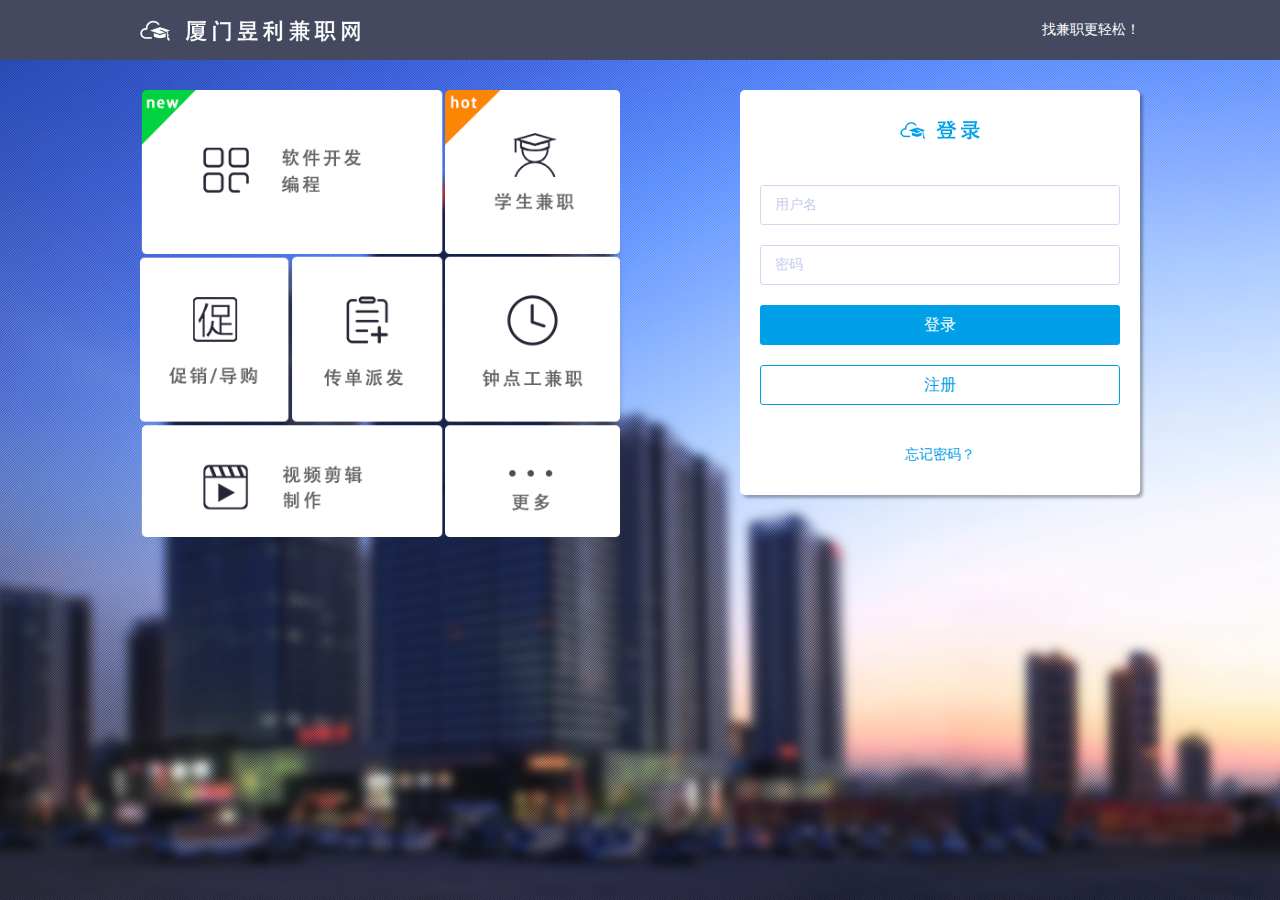
<file: index.html>
<!DOCTYPE html>
<html lang="en">
<head>
	<meta charset="UTF-8">
	<meta http-equiv="X-UA-Compatible" content="IE=edge,chrome=1"/>
	<title>厦门兼职网</title>
	<link rel="stylesheet" href="css/common.css">
	<link rel="stylesheet" href="css/login.css">
</head>
<body>
	<div class="header">
		<div class="header-box">
			<div class="logo"><img src="imgs/logo.png" alt=""></div>
			<p class="txt">找兼职更轻松！</p>
		</div>
	</div>

	<div class="content">
		<div class="left"><img src="imgs/sort.png" alt=""></div>
		<div class="login-box right">
			<h3 class="title"><img src="imgs/logo1.png" alt=""></h3>
			<ul class="login ">
				<li>
					<p>用户名</p>
					<input type="text">
				</li>
				<li>
					<p>密码</p>
					<input type="password">
				</li>
				<li>
					<input class="btn btn1" type="button" value="登录" onclick="login()">
				</li>
				<li>
					<input class="btn btn2" type="button" value="注册">
				</li>
				<li class="forget">
					<a href="">忘记密码？</a>
				</li>
			</ul>

			<ul class="regist hide">
				<li>
					<p>用户名</p>
					<input id="user" type="text">
				</li>
				<li>
					<p>密码</p>
					<input id="password1" type="password">
				</li>
				<li>
					<p>确认密码</p>
					<input id="password2" type="password">
				</li>
				<li>
					<p>邮箱</p>
					<input id="email" type="email">
				</li>
				<li>
					<input class="btn btn1" type="button" value="注册" onclick="regist()">
				</li>
				<li class="forget"><a href="">已有账号，立即登录</a></li>
			</ul>
			
		</div>
		<div class="clearfloat"></div>
	</div>
	<!-- <div class="footer">关于我们 &nbsp&nbsp|&nbsp&nbsp 联系我们&nbsp&nbsp |&nbsp&nbsp 合作伙伴 &nbsp&nbsp| &nbsp&nbsp帮助中心</div> -->
	<script src="js/jquery1.7.js"></script>
	<script src="js/login.js"></script>
</body>
</html>
</file>
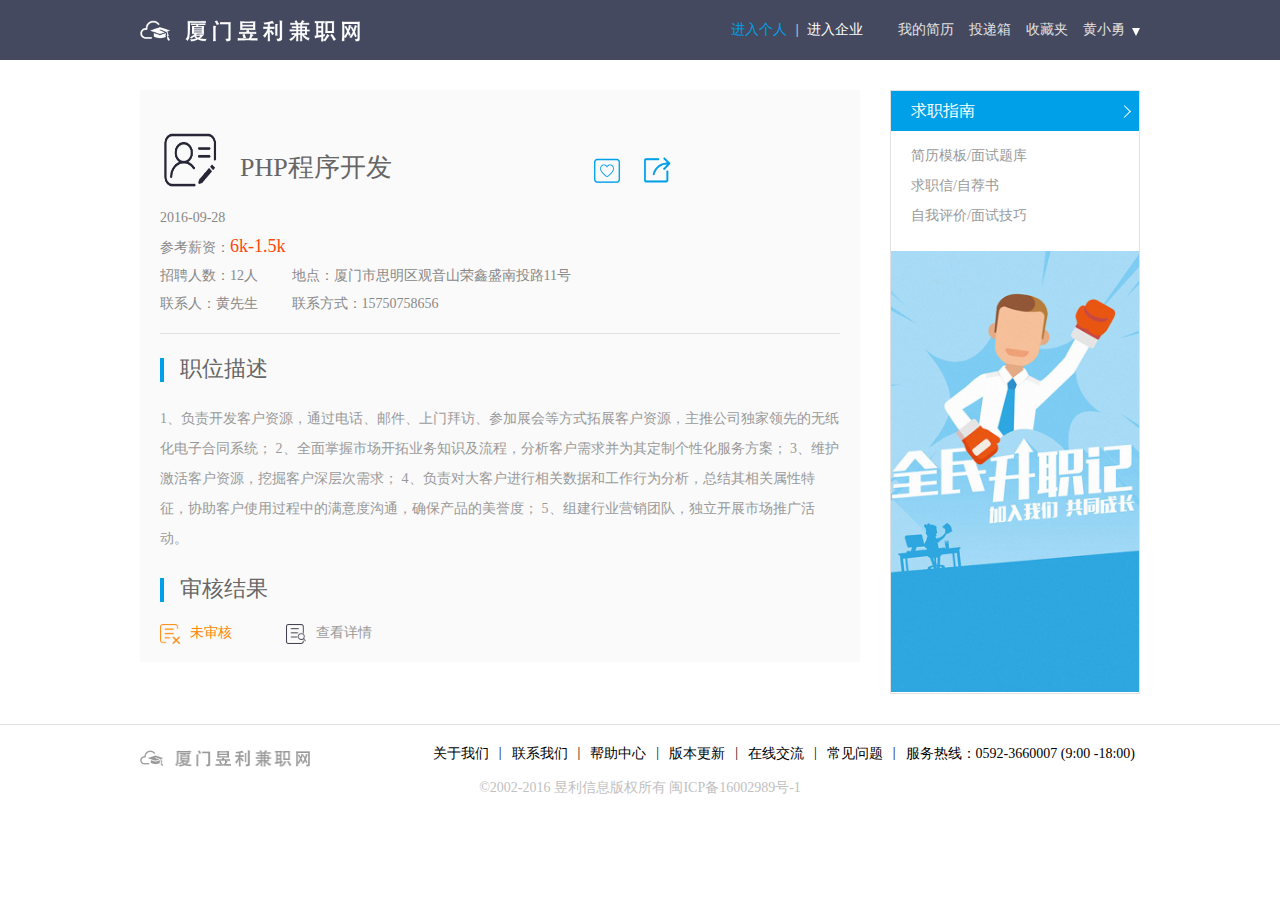
<file: company-detail.html>
<!DOCTYPE html>
<html lang="en">
<head>
	<meta charset="UTF-8">
	<meta http-equiv="X-UA-Compatible" content="IE=edge,chrome=1"/>
	<title>厦门兼职网</title>
	<link rel="stylesheet" href="css/common.css">
	<link rel="stylesheet" href="css/header.css">
	<link rel="stylesheet" href="css/company-detail.css">
	<link rel="stylesheet" href="css/footer.css">
</head>

<body>
	<div class="header">
		<div class="header-box">
			<div class="logo"><img src="imgs/logo.png" alt=""></div>
			<ul class="txt">
				<li class="select"><a class="active" href="">进入个人</a> | <a href="">进入企业</a></li>
				<li>我的简历</li>
				<li>投递箱</li>
				<li>收藏夹</li>
				<li class="last">
					黄小勇  
					<div class="list hide">
						<p>我的订阅</p>
						<p>我的收藏</p>
						<p>职位邀请</p>
						<p onclick="quit()">退出</p>
					</div>
				</li>
				<li class="clearfloat"></li>
				<div class="sanjiao"></div>
			</ul>
		</div>
	</div>

	<div class="content">
		<div class="detail-left left">
			<div class="con1">
				<h3>
					<img src="imgs/job.png" alt="" />
					<p>PHP程序开发</p>
					<img class="tu" src="imgs/sc.png" alt="" title="收藏" onclick="tips()">
					<img class="tu" src="imgs/share.png" alt="" title="分享" onclick="tips()">
					<div class="clearfloat"></div>
				</h3>
				<p class="time">2016-09-28</p>
				<p class="salary">参考薪资：<span>6k-1.5k</span></p>
				<div class="xinxi">
					<p>招聘人数：<span>12人</span></p>
					<p>地点：<span>厦门市思明区观音山荣鑫盛南投路11号</span></p>
				</div>
				<div class="xinxi">
					<p>联系人：<span>黄先生</span></p>
					<p>联系方式：<span>15750758656</span></p>
				</div>
			</div>

			<div class="con2">
				<h3>职位描述</h3>
				<div class="text">
					1、负责开发客户资源，通过电话、邮件、上门拜访、参加展会等方式拓展客户资源，主推公司独家领先的无纸化电子合同系统；
					2、全面掌握市场开拓业务知识及流程，分析客户需求并为其定制个性化服务方案；
					3、维护激活客户资源，挖掘客户深层次需求；
					4、负责对大客户进行相关数据和工作行为分析，总结其相关属性特征，协助客户使用过程中的满意度沟通，确保产品的美誉度；
					5、组建行业营销团队，独立开展市场推广活动。
				</div>
			</div>

			<div class="con2">
				<h3>审核结果</h3>
				<div class="ysh hide">
					<p><img src="imgs/ysh.png" alt=""><span>已审核</span></p>
				</div>
				<div class="wsh">
					<p><img src="imgs/wsh.png" alt=""><span>未审核</span></p>
					<p><img src="imgs/xq.png" alt=""><span>查看详情</span></p>
				</div>
			</div>
			
		</div>
		<div class="detail-right right">
			<div class="zhinan" onclick="tips()">
				<h3>求职指南</h3>
				<p>简历模板/面试题库</p>
				<p>求职信/自荐书</p>
				<p>自我评价/面试技巧</p>
			</div>
			<!-- <div class="sort">
				<img src="imgs/sort1.png" alt="">
			</div> -->
			<div class="tu1"></div>
		</div>
		<div class="clearfloat"></div>
	</div>
	
	<script src="js/jquery1.7.js"></script>
	<script src="js/company-detail.js"></script>
	<script src="js/footer.js"></script>
</body>
</html>
</file>
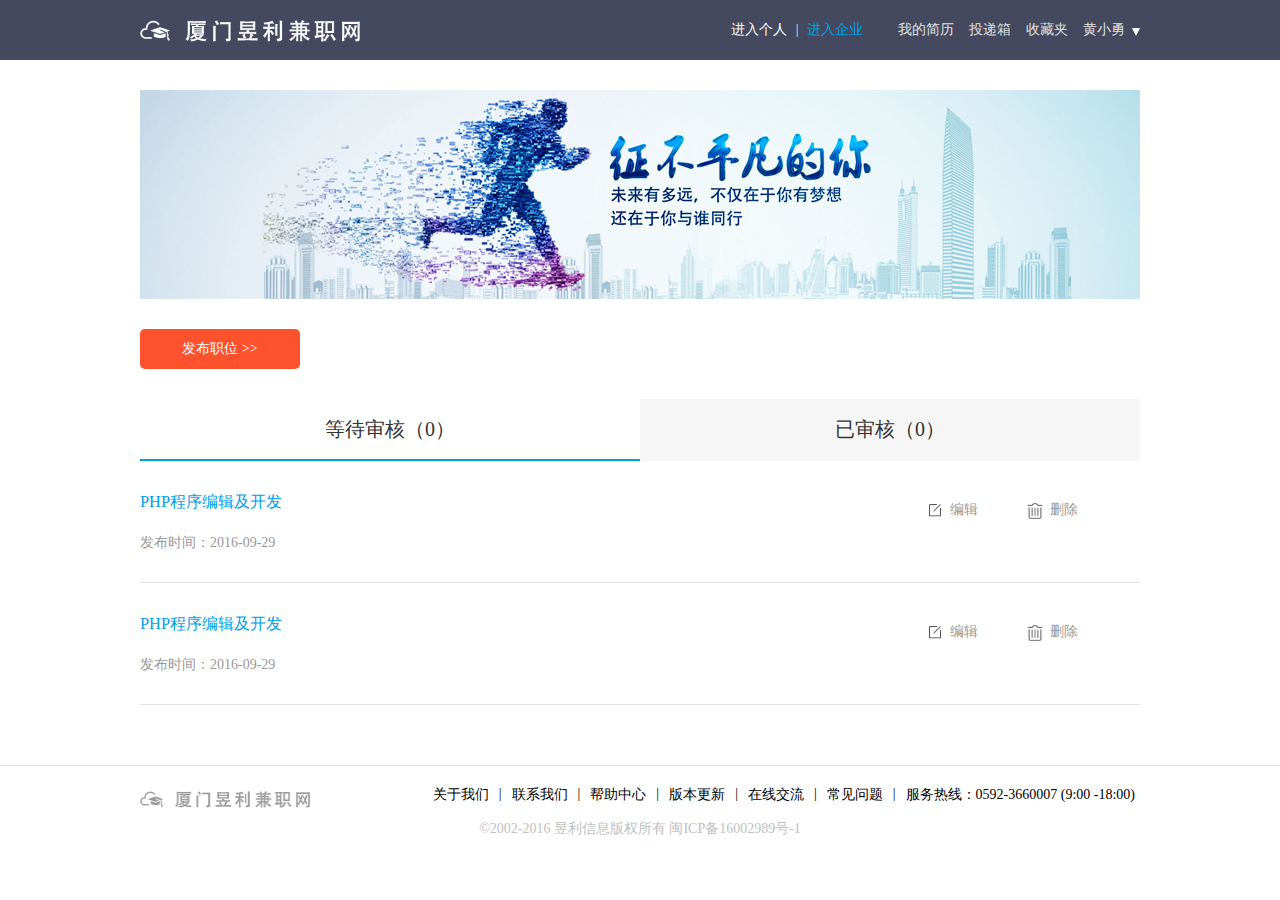
<file: company.html>
<!DOCTYPE html>
<html lang="en">
<head>
	<meta charset="UTF-8">
	<meta http-equiv="X-UA-Compatible" content="IE=edge,chrome=1"/>
	<title>厦门兼职网</title>
	<link rel="stylesheet" href="css/common.css">
	<link rel="stylesheet" href="css/header.css">
	<link rel="stylesheet" href="css/company.css">
	<link rel="stylesheet" href="css/footer.css">
</head>

<body>
	<div class="header">
		<div class="header-box">
			<div class="logo"><img src="imgs/logo.png" alt=""></div>
			<ul class="txt">
				<li class="select"><a href="">进入个人</a> | <a class="active" href="">进入企业</a></li>
				<li>我的简历</li>
				<li>投递箱</li>
				<li>收藏夹</li>
				<li class="last">
					黄小勇  
					<div class="list hide">
						<p>我的订阅</p>
						<p>我的收藏</p>
						<p>职位邀请</p>
						<p onclick="quit()">退出</p>
					</div>
				</li>
				<li class="clearfloat"></li>
				<div class="sanjiao"></div>
			</ul>
		</div>
	</div>
	<div class="banner"><img src="imgs/company.png" alt=""></div>
	<div class="content">
		<div class="publish-icon">发布职位 >></div>
		<div class="com-left">
			<ul class="shenhe">
				<li class="on">等待审核（<span>0</span>）</li>
				<li>已审核（<span>0</span>）</li>
			</ul>
			<ol class="xinxi">
				<li>
					<div class="con">
						<h3 class="title">PHP程序编辑及开发</h3>
						<p class="del"><img src="imgs/del.png" alt=""> 删除</p>
						<p class="bj"><img src="imgs/bj.png" alt=""> 编辑</p>
						<div class="clearfloat"></div>
					</div>
					<p class="time">发布时间：<span>2016-09-29</span></p>
				</li>
				<li>
					<div class="con">
						<h3 class="title">PHP程序编辑及开发</h3>
						<p class="del"><img src="imgs/del.png" alt=""> 删除</p>
						<p class="bj"><img src="imgs/bj.png" alt=""> 编辑</p>
						<div class="clearfloat"></div>
					</div>
					<p class="time">发布时间：<span>2016-09-29</span></p>
				</li>
			</ol>
			<ol class="xinxi hide">
				<li>
					<div class="con">
						<h3 class="title">PHP程序编辑及开发</h3>
						<p class="del"><img src="imgs/del.png" alt=""> 删除</p>
						<p class="bj"><img src="imgs/bj.png" alt=""> 编辑</p>
						<div class="clearfloat"></div>
					</div>
					<p class="time">发布时间：<span>2016-09-29</span></p>
				</li>
				<li>
					<div class="con">
						<h3 class="title">PHP程序编辑及开发</h3>
						<p class="del"><img src="imgs/del.png" alt=""> 删除</p>
						<p class="bj"><img src="imgs/bj.png" alt=""> 编辑</p>
						<div class="clearfloat"></div>
					</div>
					<p class="time">发布时间：<span>2016-09-29</span></p>
				</li>
			</ol>
			<ol class="nothing hide">
				<li>
					<img src="imgs/tu5.png" alt="">
				</li>
				<li class="text">不好意思，暂时没有数据...</li>
			</ol>
		</div>

		
	</div>
	</div>

	<script src="js/jquery1.7.js"></script>
	<script src="js/company.js"></script>
	<script src="js/footer.js"></script>
</body>
</html>
</file>
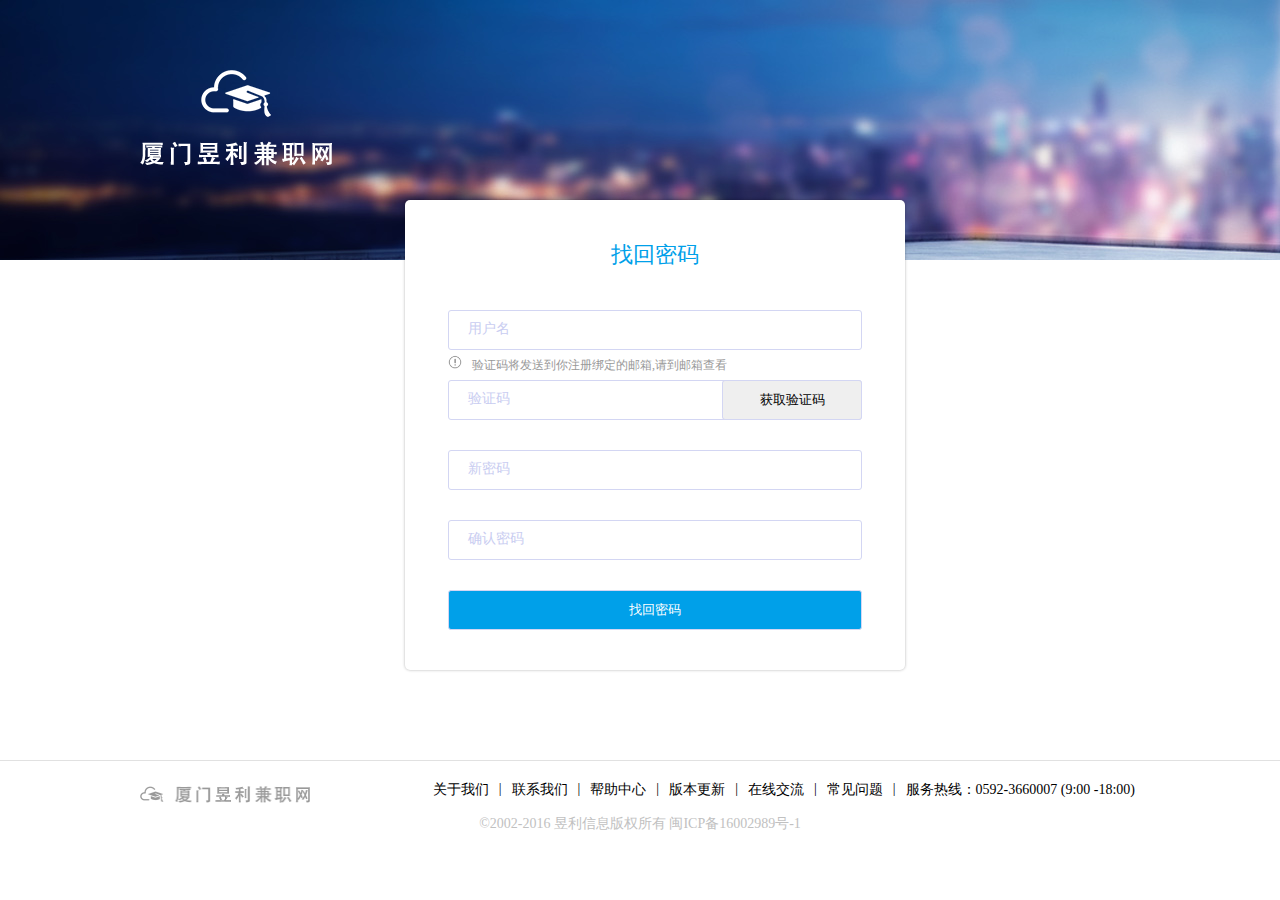
<file: forgetPassword.html>
<!DOCTYPE html>
<html lang="en">
<head>
	<meta charset="UTF-8">
	<meta http-equiv="X-UA-Compatible" content="IE=edge,chrome=1"/>
	<title>厦门兼职网——忘记密码</title>
	<link rel="stylesheet" href="css/common.css">
	<link rel="stylesheet" href="css/forgetPassword.css">
	<link rel="stylesheet" href="css/footer.css">
</head>

<body>
	<div class="header">
		<div class="logo"><img src="imgs/logo3.png" alt=""></div>
		<div class="email-box">
			<div class="bz">
				<div class="title">找回密码</div>
			</div>
			
			<div class="form">
				<ul>
					<li>
						<p>用户名</p>
						<input id="user" type="text">
					</li>
					<li>
						<div class="tips"><img src="imgs/tips.png" alt="">验证码将发送到你注册绑定的邮箱,请到邮箱查看</div>
						<p>验证码</p>
						<input id="yzm" type="text">
						<input id="code" value="获取验证码" type="button" onclick="time()">
					</li>
					<li>
						<p>新密码</p>
						<input id="password1" type="password">
					</li>
					<li>
						<p>确认密码</p>
						<input id="password2" type="password">
					</li>
					<li>
						<input class="btn" type="button" value="找回密码" onclick="confirm()">
					</li>
				</ul>
			</div>
			
		</div>
	</div>

	<div class="content">
		
	</div>
	
	<script src="js/jquery1.7.js"></script>
	<script src="js/forgetPassword.js"></script>
	<script src="js/footer.js"></script>
</body>
</html>
</file>
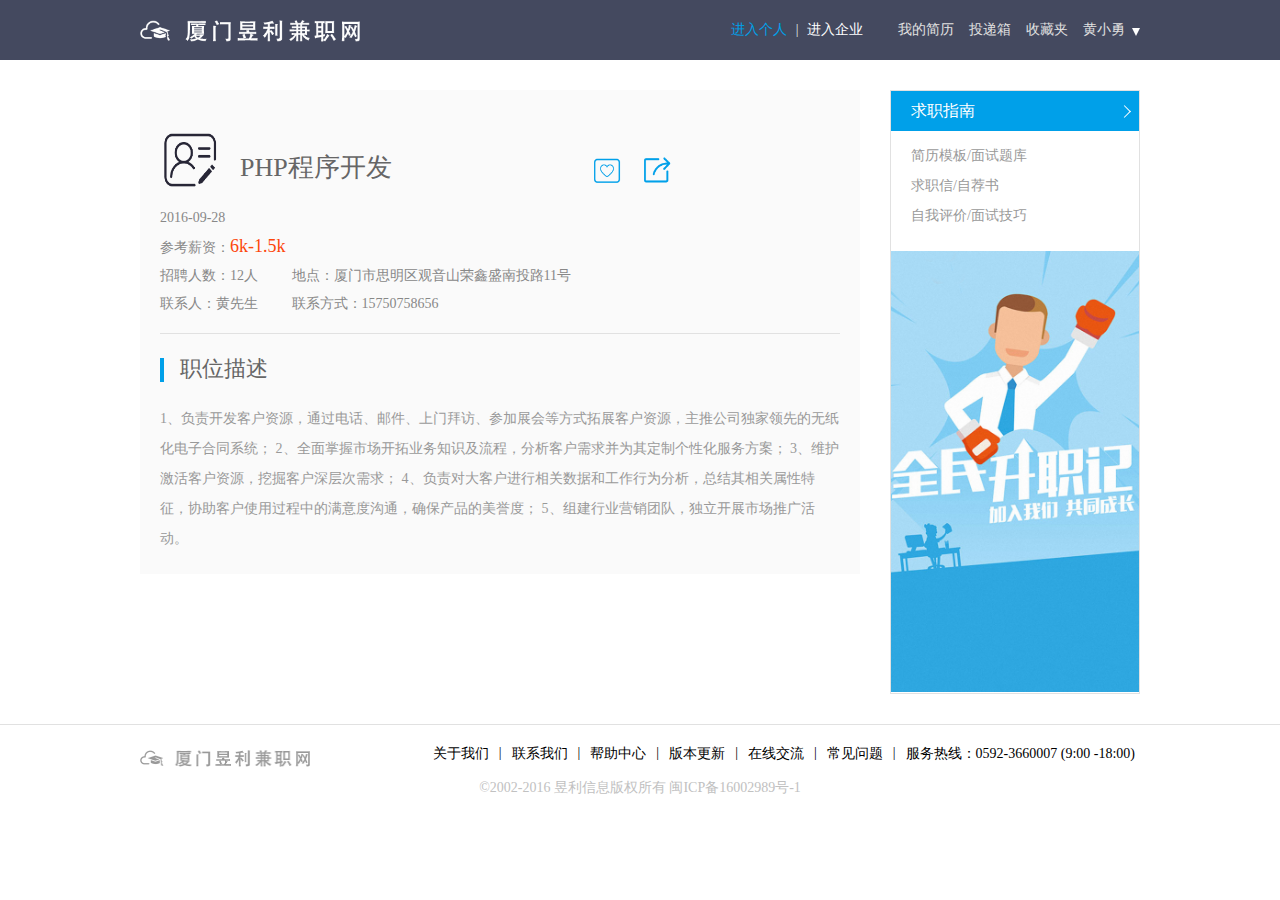
<file: person-detail.html>
<!DOCTYPE html>
<html lang="en">
<head>
	<meta charset="UTF-8">
	<meta http-equiv="X-UA-Compatible" content="IE=edge,chrome=1"/>
	<title>厦门兼职网</title>
	<link rel="stylesheet" href="css/common.css">
	<link rel="stylesheet" href="css/header.css">
	<link rel="stylesheet" href="css/person-detail.css">
	<link rel="stylesheet" href="css/footer.css">
</head>

<body>
	<div class="header">
		<div class="header-box">
			<div class="logo"><img src="imgs/logo.png" alt=""></div>
			<ul class="txt">
				<li class="select"><a class="active" href="">进入个人</a> | <a href="">进入企业</a></li>
				<li>我的简历</li>
				<li>投递箱</li>
				<li>收藏夹</li>
				<li class="last">
					黄小勇  
					<div class="list hide">
						<p>我的订阅</p>
						<p>我的收藏</p>
						<p>职位邀请</p>
						<p onclick="quit()">退出</p>
					</div>
				</li>
				<li class="clearfloat"></li>
				<div class="sanjiao"></div>
			</ul>
		</div>
	</div>

	<div class="content">
		<div class="detail-left left">
			<div class="con1">
				<h3>
					<img src="imgs/job.png" alt="" />
					<p>PHP程序开发</p>
					<img class="tu" src="imgs/sc.png" alt="" title="收藏" onclick="tips()">
					<img class="tu" src="imgs/share.png" alt="" title="分享" onclick="tips()">
					<div class="clearfloat"></div>
				</h3>
				<p class="time">2016-09-28</p>
				<p class="salary">参考薪资：<span>6k-1.5k</span></p>
				<div class="xinxi">
					<p>招聘人数：<span>12人</span></p>
					<p>地点：<span>厦门市思明区观音山荣鑫盛南投路11号</span></p>
				</div>
				<div class="xinxi">
					<p>联系人：<span>黄先生</span></p>
					<p>联系方式：<span>15750758656</span></p>
				</div>
			</div>

			<div class="con2">
				<h3>职位描述</h3>
				<div class="text">
					1、负责开发客户资源，通过电话、邮件、上门拜访、参加展会等方式拓展客户资源，主推公司独家领先的无纸化电子合同系统；
					2、全面掌握市场开拓业务知识及流程，分析客户需求并为其定制个性化服务方案；
					3、维护激活客户资源，挖掘客户深层次需求；
					4、负责对大客户进行相关数据和工作行为分析，总结其相关属性特征，协助客户使用过程中的满意度沟通，确保产品的美誉度；
					5、组建行业营销团队，独立开展市场推广活动。
				</div>
			</div>
			
		</div>
		<div class="detail-right right">
			<div class="zhinan" onclick="tips()">
				<h3>求职指南</h3>
				<p>简历模板/面试题库</p>
				<p>求职信/自荐书</p>
				<p>自我评价/面试技巧</p>
			</div>
			<!-- <div class="sort">
				<img src="imgs/sort1.png" alt="">
			</div> -->
			<div class="tu1"></div>
		</div>
		<div class="clearfloat"></div>
	</div>
	
	<script src="js/jquery1.7.js"></script>
	<script src="js/person-detail.js"></script>
	<script src="js/footer.js"></script>
</body>
</html>
</file>
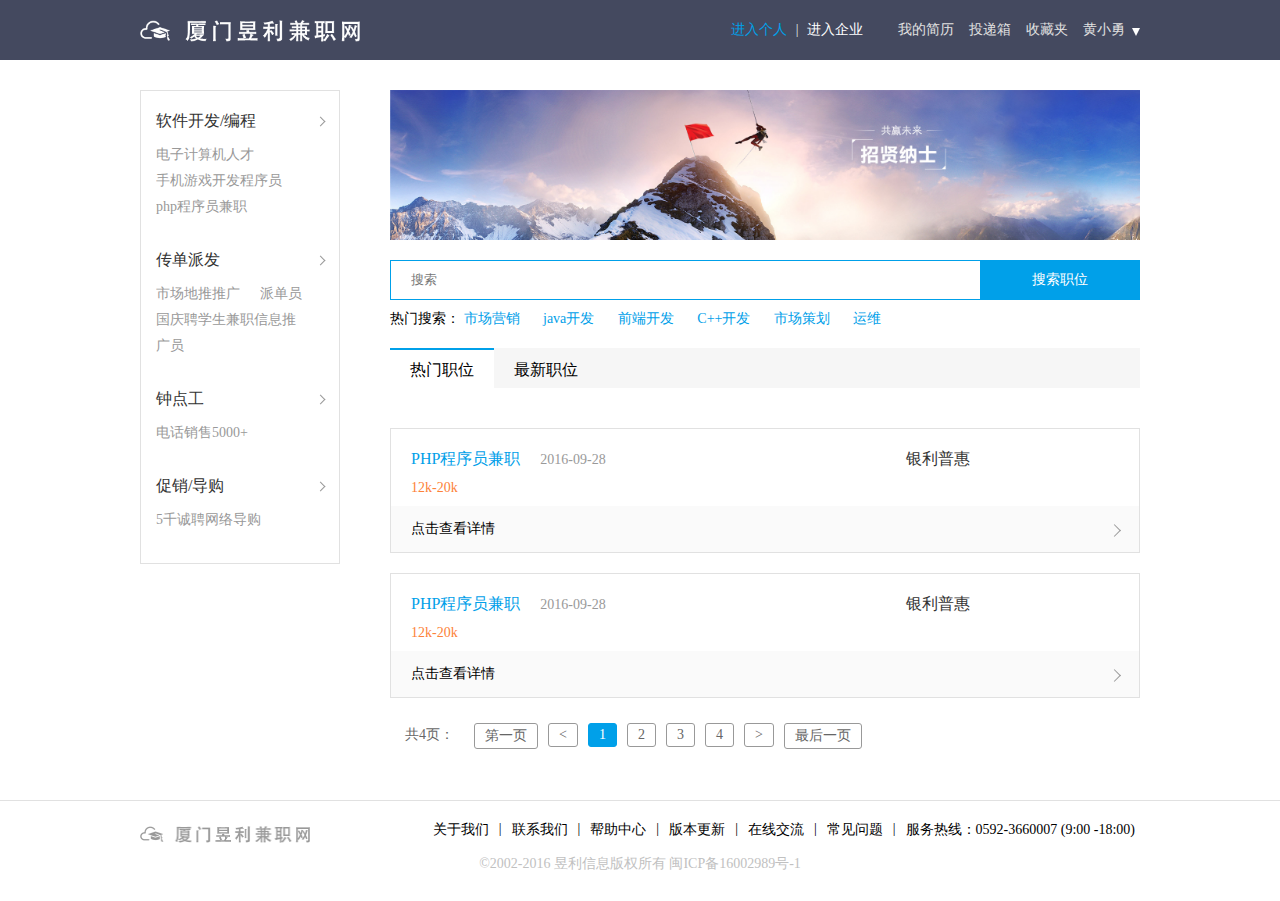
<file: person.html>
<!DOCTYPE html>
<html lang="en">
<head>
	<meta charset="UTF-8">
	<meta http-equiv="X-UA-Compatible" content="IE=edge,chrome=1"/>
	<title>厦门兼职网</title>
	<link rel="stylesheet" href="css/common.css">
	<link rel="stylesheet" href="css/header.css">
	<link rel="stylesheet" href="css/person.css">
	<link rel="stylesheet" href="css/footer.css">
</head>

<body>
	<div class="header">
		<div class="header-box">
			<div class="logo"><img src="imgs/logo.png" alt=""></div>
			<ul class="txt">
				<li class="select"><a class="active" href="">进入个人</a> | <a href="">进入企业</a></li>
				<li>我的简历</li>
				<li>投递箱</li>
				<li>收藏夹</li>
				<li class="last">
					黄小勇  
					<div class="list hide">
						<p>我的订阅</p>
						<p>我的收藏</p>
						<p>职位邀请</p>
						<p onclick="quit()">退出</p>
					</div>
				</li>
				<li class="clearfloat"></li>
				<div class="sanjiao"></div>
			</ul>
		</div>
	</div>

	<div class="content">
		<div class="list-left">
			<ul>
				<li>
					软件开发/编程
					<dl>
						<dt>电子计算机人才</dt>
						<dt>手机游戏开发程序员</dt>
						<dt>php程序员兼职</dt>
					</dl>
				</li>
				<li>
					传单派发
					<dl>
						<dt>市场地推推广</dt>
						<dt>派单员</dt>
						<dt>国庆聘学生兼职信息推广员</dt>
					</dl>
					
				</li>
				<li>
					钟点工
					<dl>
						<dt>电话销售5000+</dt>
					</dl>
				</li>
				<li>
					促销/导购
					<dl>
						<dt>5千诚聘网络导购</dt>
					</dl>
					
				</li>
			</ul>
		</div>
		<div class="list-right">
			<div class="adv"></div>
			<div class="search">
				<input type="text" placeholder="搜索">
				<div class="search-icon">搜索职位</div>
			</div>
			<div class="hot">
				<p>热门搜索：
					<a href="">市场营销</a>
					<a href="">java开发</a>
					<a href="">前端开发</a>
					<a href="">C++开发</a>
					<a href="">市场策划</a>
					<a href="">运维</a>
				</p>
			</div>
			<div class="job">
				<h3 class="title"><span class="on">热门职位</span><span>最新职位</span></h3>
				<div class="job-con">
					<ul>
						<li onclick="detail()">
							<div class="con1">
								<h3 class="biaoti">PHP程序员兼职<span class="time">2016-09-28</span></h3>
								<p class="company">银利普惠</p>
							</div>
							<div class="con2">
								<p class="salary">12k-20k</p>
							</div>
							<div class="btn">点击查看详情</div>
						</li>
						<li onclick="detail()">
							<div class="con1">
								<h3 class="biaoti">PHP程序员兼职<span class="time">2016-09-28</span></h3>
								<p class="company">银利普惠</p>
							</div>
							<div class="con2">
								<p class="salary">12k-20k</p>
							</div>
							<div class="btn">点击查看详情</div>
						</li>
						
					</ul>
				</div>
			</div>
			<div class="page">
				<ol>
					<li class="sum">共<span>4</span>页：</li>
					<li class="kuang first">第一页</li>
					<li class="kuang left"> < </li>
					<li class="kuang on num">1</li>
					<li class="kuang num">2</li>
					<li class="kuang num">3</li>
					<li class="kuang num">4</li>
					<li class="kuang right"> > </li>
					<li class="kuang last">最后一页</li>
					<li class="clearfloat"></li>
				</ol> 
			</div>
		</div>
		<div class="clearfloat"></div>
	</div>
	
	<script src="js/jquery1.7.js"></script>
	<script src="js/person.js"></script>
	<script src="js/footer.js"></script>
</body>
</html>
</file>
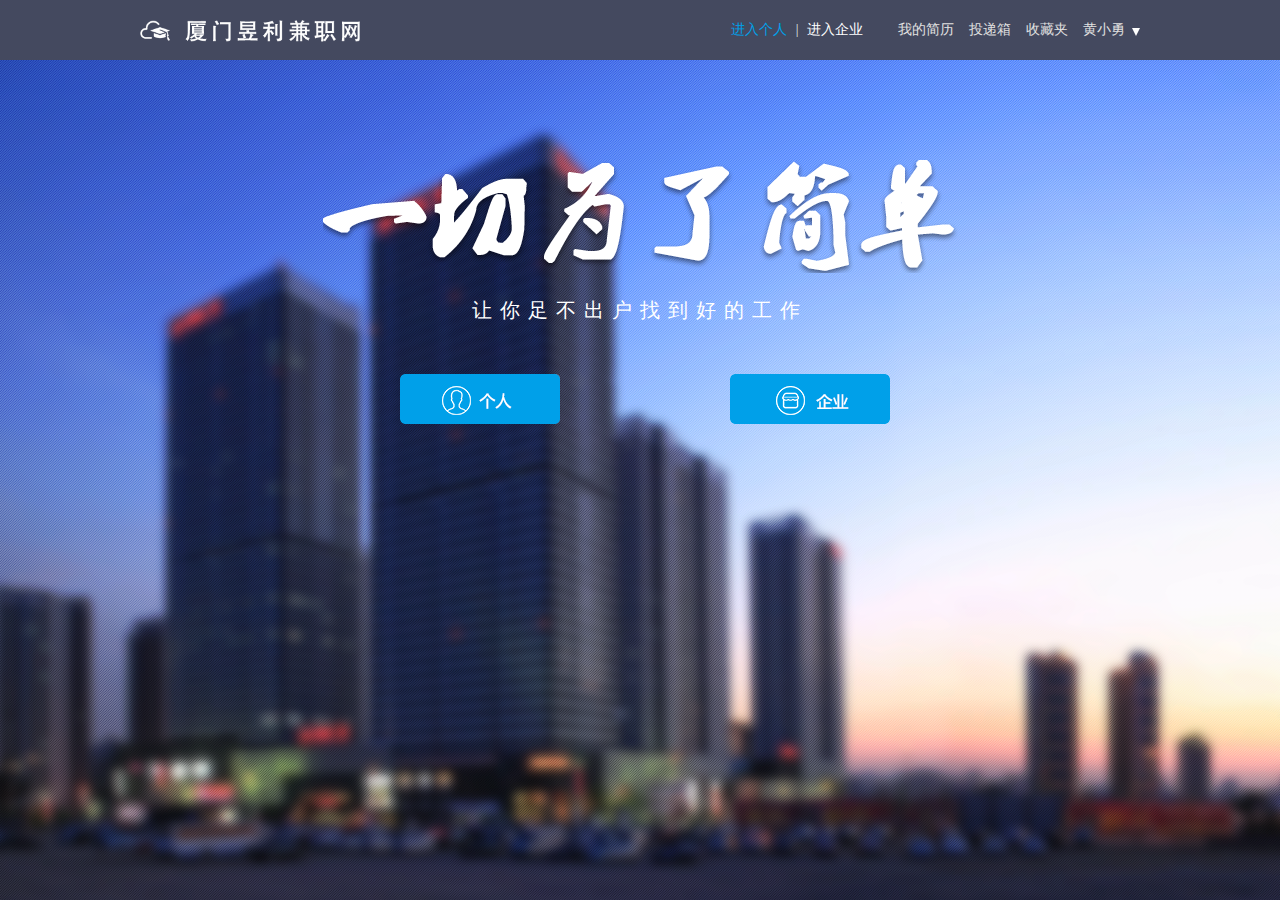
<file: sort.html>
<!DOCTYPE html>
<html lang="en">
<head>
	<meta charset="UTF-8">
	<meta http-equiv="X-UA-Compatible" content="IE=edge,chrome=1"/>
	<title>厦门兼职网</title>
	<link rel="stylesheet" href="css/common.css">
	<link rel="stylesheet" href="css/header.css">
	<link rel="stylesheet" href="css/sort.css">
</head>

<body>
	<div class="header">
		<div class="header-box">
			<div class="logo"><img src="imgs/logo.png" alt=""></div>
			<ul class="txt">
				<li class="select"><a class="active" href="">进入个人</a> | <a href="">进入企业</a></li>
				<li>我的简历</li>
				<li>投递箱</li>
				<li>收藏夹</li>
				<li class="last">
					黄小勇  
					<div class="list hide">
						<p>我的订阅</p>
						<p>我的收藏</p>
						<p>职位邀请</p>
						<p onclick="quit()">退出</p>
					</div>
				</li>
				<li class="clearfloat"></li>
				<div class="sanjiao"></div>
			</ul>
		</div>
	</div>

	<div class="content">
		<div><img src="imgs/txt.png" alt=""></div>
		<p class="tips">让你足不出户找到好的工作</p>
		<div class="btn">
			<div class="btn1" onclick="man()"><img src="imgs/man.png" alt=""></div>
			<div class="btn2" onclick="shop()"><img src="imgs/shop.png" alt=""></div>
		</div>
	</div>
	
	<script src="js/jquery1.7.js"></script>
	<script src="js/sort.js"></script>
</body>
</html>
</file>
<file: css/common.css>
*{
	padding:0;
	margin:0;
	box-sizing:border-box;
	font-family: "微软雅黑";
}
ul,ol {
	list-style: none;
}
a {
	text-decoration: none;
}
body{
	font-family:"微软雅黑";
	font-size:14px;	
}
h3 {
	font-weight: normal;
}
.hide {
	display: none;
}
.show {
	display: block;
}
.left {
	float: left;
}
.right{
	float: right;
}
.clearfloat {
	clear: both;
}
</file>
<file: css/login.css>
body{
	text-align:center;
	background-image:url(../imgs/bg.png);
	/* background-repeat: no-repeat; */
	background-size:cover;
	width:100%;
	height:100%;
	background-attachment:fixed;
	
}

.left img {
	width: 480px;
}

.header {
	width: 100%;
	height: 60px;
	background-color: #44495f; 
	color: #fff;
}
.header-box {
	width: 1000px;
	margin: 0 auto;
}
.logo {
	float: left;
	margin-top: 20px;
}
.logo img {
	width: 220px;
}
.txt {
	float: right;
	line-height:60px; 
}

.content {
	width: 1000px;
	margin: 0 auto;
	margin-top: 30px;
}
.login-box {
	width: 400px;
	padding:20px;
	background-color: #fff;
	border-radius: 5px;
	-webkit-box-shadow: 3px 3px 3px rgba(0,0,0,.3);  
  	   -moz-box-shadow: 3px 3px 3px rgba(0,0,0,.3);  
 	        box-shadow: 3px 3px 3px rgba(0,0,0,.3); 
}
.title {
	margin-top: 10px;
}
.title img {
	width: 80px;
}
.login-box ul {
	margin-top: 40px;
}
.login-box ul li {
	position: relative;
	width: 360px;
	height: 40px;
	margin: 0 auto;
	margin-top:20px;
	line-height: 40px;
}
.login-box .forget {
	margin-top: 30px;
}
.login-box .forget a{
	color: #00a0e9;
}
.login-box ul li input {
	display: block;
	width: 360px;
	height: 40px;
	margin: 0 auto;
	padding-left: 80px;
	border:1px solid #d3d6f3;
	border-radius: 3px;
	-webkit-tap-highlight-color:rgba(0,0,0,0);
	outline: none;
}
.login-box ul li p {
	position: absolute;
	left: 15px;
	color: #c9cdf1;
}
.login-box .btn {
	padding-left:0;
	cursor: pointer;
}
.login-box .btn.btn1 {
	text-align: center;
	background-color: #00a0e9;
	border:none;
	color: #fff;
	font-size: 16px;
}
.login-box .btn.btn2 {
	text-align: center;
	background-color:transparent;
	border:1px solid  #00a0e9;
	color: #00a0e9;
	font-size: 16px;
}
/* .login-box .btn{
	display: block;
	width: 450px;
	height: 40px;
	margin: 0 auto;
	margin-top:20px;
	line-height: 40px;
	outline: none;
	cursor: pointer;
} */
.footer {
	position: absolute;
	bottom: 0;
	width: 100%;
	height: 40px;
	line-height: 40px;
	color: #666;
	font-size: 14px;
	background-color: #fff;
}
</file>
<file: css/header.css>
.header {
	width: 100%;
	height: 60px;
	background-color: #44495f; 
	color: #fff;
}
.header-box {
	width: 1000px;
	margin: 0 auto;
}
.logo {
	float: left;
	margin-top: 20px;
}
.logo img {
	width: 220px;
}
.txt {
	position: relative;
	float: right;
	line-height:60px; 
}
.txt li{
	float: left;
	margin-right: 15px;
	color: #e1e1e1;
}
.txt li:first-child {
	margin-right: 30px;
}
.txt li:last-child {
	margin-right: 0;
}
.txt .sanjiao {
	position: absolute;
	top: 28px;
	right: 0;
	display:inline-block;
	content: "";
	width: 0;
    height: 0;
    border-left: 4px solid transparent;
    border-right: 4px solid transparent;
    border-top: 8px solid #fff;
}
.last {
	cursor: pointer;
}
.list {
	position: absolute;
	top: 50px;
	right: -5px;
	background-color: #44495f; 
	padding: 10px 10px;
	z-index: 10;
}
.list p {
	text-align: center;
	clear: both;
	line-height: 30px;
	margin-right: 0;
}
.list p {
	cursor: pointer;
}

.select a{
	color: #fff;
	margin: 0 5px;
}
.select a.active{
	color: #00a0e9;
}
</file>
<file: css/company-detail.css>
.active {
	color: #FD831B;
}

.content {
	width: 1000px;
	margin: 30px auto;
}

.detail-left {
	width: 720px;
	background-color: #FAFAFA;
	padding:20px;
}
.detail-right {
	width: 250px;
	border: 1px solid #e1e1e1;
}
.detail-left .con1 {
	border-bottom: 1px solid #e1e1e1;
	padding:10px 0 20px 0;
}
.detail-left h3{
	height: 80px;
	padding: 10px 0;
}
.detail-left h3 img {
	float: left;
	display: inline-block;
	width: 60px;
	height: 60px;
}
.detail-left h3 img.tu {
	width: 30px;
	height: 30px;
	margin-right: 20px;
	margin-top: 25px;
	cursor: pointer;
}
.detail-left h3 p {
	float: left;
	margin: 20px 200px 0 20px;
	font-size: 26px;
	color: #666;
}
.con1 p {
	font-size: 14px;
	margin-top: 10px;	
	color: #888;
}
.xinxi p {
	margin-right: 30px;
}
.time {
	font-size: 14px;
	color: #d6d6d6;
}
.salary {
	color: #999;
}
.salary span {
	font-size: 18px;
	color: #FD470C;
}
.xinxi p {
	display: inline-block;
}
.con2 h3 {
	position: relative;
	height: 60px;
	font-size: 22px;
	color: #666;
	margin-top: 10px;
	padding-left: 20px;
}
.con2 h3:before {
	position: absolute;
	left: 0;
	top: 14px;
	content: "";
	display: block;
	width: 4px;
	height: 24px;
	background-color: #00a0e9;
}
.con2 .text {
	line-height: 30px;
	color: #999;
}

.zhinan {
	padding-bottom: 20px;
}
.zhinan h3 {
	position: relative;
	margin-bottom: 10px;
	height: 40px;
	color: #fff;
	line-height: 40px;
	background-color: #00a0e9;
	padding-left: 20px;
}
.zhinan h3:after {
	position: absolute;
	top: 16px;
	right: 10px;
	display:inline-block;
	content: "";
	width: 8px;
    height: 8px;
    border-right: 1px solid #fff;
    border-top: 1px solid #fff;	
    transform: rotate(45deg);
}
.zhinan p{
	line-height: 30px;
	color: #999;
	padding-left: 20px;
}
.detail-right .tu1 {
	width: 100%;
	height: 442px;
	background-image: url(../imgs/tu1.jpg);
	background-size: contain;
	background-repeat: no-repeat;
}
.detail-right .sort {
	border-top: 1px solid #e1e1e1;
	border-bottom: 1px solid #e1e1e1;
}
.detail-right .sort img {
	margin: 20px 0 20px 10px;
}

.con2 .ysh img{
	position: absolute;
	left:-20px;
	display:block;
	width: 20px;
	height: 20px;
}
.con2 .ysh {
	position: relative;
	color: #00B38A;
	padding-left: 10px;
	margin-left: 20px;
}

.wsh p{
	position: relative;
	display: inline-block;
	padding-left: 10px;
	margin-left: 20px;
	margin-right: 50px;
	color: #999;
}
.wsh p:first-child {
	color:#fd8504;
}
.wsh img{
	position: absolute;
	left:-20px;
	display:block;
	width: 20px;
	height: 20px;
}
</file>
<file: css/footer.css>
.footer {
	width: 100%;
	padding: 20px 0;
	border-top: 1px solid #e1e1e1;
}
.footer-box {
	width: 1000px;
	margin:0 auto;
	overflow: hidden;
}
.footer-logo {
	float: left;
} 
.footer-logo img {
	width: 170px;
	margin-top: 5px;
}
.footer-box ul {
	float: right;
}
.footer-box ul li {
	float: left;
	margin: 0 5px;
}
.bq {
	text-align: center;
	line-height: 34px;
	color: #c1c1c1;
}
</file>
<file: css/company.css>
body {
	position: relative;
}
.content {
	position: relative;
	width: 1000px;
	margin: 0 auto;
}
.tips {
	margin-top: 20px;
	font-size: 20px;
	color: #fff;
	word-spacing:8px; 
	letter-spacing: 8px;
}
.btn {
	width: 50%;
	margin: 50px auto 0 auto;
	overflow: hidden;
}
.btn1 {
	float: left;
	width: 180px;
	height: 50px;
	cursor: pointer;
}
.btn2 {
	float: right;
	cursor: pointer;
}

.banner {
	width: 1000px;
	margin: 30px auto;
}
.banner img {
	display: block;
	width: 100%;
	height: 209px;
}

.com-left {
	padding-bottom: 60px;
}
.com-left ul {
	width: 100%;
	text-align: center;
	background-color: #F6F6F6;
	line-height: 60px;
	overflow: hidden;
}
.com-left ul li {
	float: left;
	width: 50%;
	font-size: 20px;
	color: #333;
	/* margin: 0 15px; */
}
.com-left ol.xinxi li {
	padding: 30px 0;
	border-bottom: 1px solid #e1e1e1;
}
.com-left ol.nothing {
	width: 320px;
	margin: 30px auto;
	text-align: center;
}
.com-left ol.nothing img {
	width: 80px;
	height: 80px;
}
.com-left ol.nothing li {
	float: left;
}
.com-left ol.nothing .text {
	font-size: 18px;
	color: #666;
	margin-left: 30px;
	margin-top: 30px;
}
.con h3 {
	float: left;
	color: #00a0e9;
}
.con p {
	position: relative;
	float: right;
	width: 100px;
	padding: 10px;
	color: #999;
	cursor: pointer;
}
.con p img {
	position: absolute;
	left: -15px;
	width: 20px;
	height: 20px;

}
.time {
	color: #999;
	margin-top: 5px;
}

.on {
	color: #00a0e9;
	background-color: #fff;
	border-bottom: 2px solid #00a0e9;
}
.publish-icon {
	width: 160px;
	height: 40px;
	line-height: 40px;
	color: #fff;
	text-align: center;
	background-color: #FE512E;
	border-radius: 5px;
	margin-bottom: 30px;
	cursor: pointer;
}



/* .com-left ol {
	width: 500px;
	margin: 50px auto 30px auto;
}
.com-left ol .xinxi {
	width: 100%;
	height: 50px;
	line-height: 50px;
}
.com-left ol .xinxi span {
	display: inline-block;
	width: 5%;
	color: #FE512E;
}
.com-left ol .xinxi input {
	width: 94%;
	height: 50px;
	line-height: 50px;
	border: none;
	padding-left: 20px;
	background-color: #f7f7f7;
}
.com-left ol .xinxi input.btn{
	width: 160px;
	height: 40px;
	line-height: 40px;
	color: #fff;
	background-color: #00a0e9;
	border-radius: 5px;
}
.com-left ol .xinxi textarea {
	width: 94%;
	height: 100px;
	padding: 10px 20px;
	border: 1px solid #e1e1e1;
}
.com-left ol li{
	margin-top: 30px;	
}
.com-left ol .tip {
	padding-left: 6%;
	line-height: 34px;
	color: #666;
} */
/* ::-moz-placeholder { color: #333; }
::-webkit-input-placeholder { color:#333; }
:-ms-input-placeholder { color:#333; } */

.publish {
	position: absolute;
	top:100px;
	left: 50%;
	margin-left: -250px;
	width: 500px;
	padding: 0 20px 20px 20px;
	background-color: #fff;
	border: 4px solid rgba(0,0,0,.5);
	z-index: 10;
}
.publish h3 {
	line-height: 50px;
	text-align: center;
	border-bottom: 1px solid #e1e1e1;
}
.publish li {
	margin-top: 20px;
}
.mask {
	position: fixed;
	top: 0;
	width: 100%;
	height: 100%;
	background-color: rgba(0,0,0,0.3);
}
</file>
<file: css/forgetPassword.css>
body{
	font-family:"微软雅黑";
	font-size:14px;	
}

.active {
	color: #FD831B;
}

.header {
	width: 100%;
	height: 260px;
	margin: 0 auto;
	background-image:url(../imgs/bg2.jpg);
	margin-bottom: 500px;
}
.logo {
	position: relative;
	width: 1000px;
	margin: 0 auto;
}
.logo img {
	margin-top: 70px;
}

.email-box {
	position: absolute;
	top: 200px;
	left: 50%;
	margin-left: -235px;
	width: 500px;
	padding: 20px;
	border-radius: 5px;
	background-color: #fff;
	box-shadow:  0 0 3px rgba(0,0,0,.3);
}

.bz {
	width: 400px;
	margin: 20px auto;
	overflow: hidden;
}
.bz .title{
	width: 100%;
	text-align: center;
	font-size: 22px;
	color: #00a0e9;
}

.form  {
	margin-top: 40px;
}
.form ul li {
	position: relative;
	width: 90%;
	margin: 0 auto;
	margin-top: 30px;
}
.form ul li input {
	width: 100%;
	height: 40px;
	padding-left: 20%;
	border:1px solid #d3d6f3;
	border-radius: 3px;
	-webkit-tap-highlight-color:rgba(0,0,0,0);
	outline: none;
}
.form ul li input.btn {
	padding-left: 0;
	text-align: center;
	margin-bottom: 20px;
	background-color: #00a0e9;
	color: #fff;
}
.form ul li .tips {
	position: absolute;
	top: -25px;
	left: 0;
	font-size: 12px;
	color: #999;
}
.form ul li .tips img {
	width: 14px;
	height: 14px;
	margin-right: 10px;
}
.form ul li p {
	position: absolute;
	left: 20px;
	top: 10px;
	width: 15%;
	color: #c9cdf1;
}
.form ul li #code {
	position: absolute;
	right: 0;
	top: 0;
	width: 140px;
	padding-left: 0;
	color: #000;
	text-align: center;
	cursor: pointer;
}
</file>
<file: css/person-detail.css>
.active {
	color: #FD831B;
}

.content {
	width: 1000px;
	margin: 30px auto;
}

.detail-left {
	width: 720px;
	background-color: #FAFAFA;
	padding:20px;
}
.detail-right {
	width: 250px;
	border: 1px solid #e1e1e1;
}
.detail-left .con1 {
	border-bottom: 1px solid #e1e1e1;
	padding:10px 0 20px 0;
}
.detail-left h3{
	height: 80px;
	padding: 10px 0;
}
.detail-left h3 img {
	float: left;
	display: inline-block;
	width: 60px;
	height: 60px;
}
.detail-left h3 img.tu {
	width: 30px;
	height: 30px;
	margin-right: 20px;
	margin-top: 25px;
	cursor: pointer;
}
.detail-left h3 p {
	float: left;
	margin: 20px 200px 0 20px;
	font-size: 26px;
	color: #666;
}
.con1 p {
	font-size: 14px;
	margin-top: 10px;	
	color: #888;
}
.xinxi p {
	margin-right: 30px;
}
.time {
	font-size: 14px;
	color: #d6d6d6;
}
.salary {
	color: #999;
}
.salary span {
	font-size: 18px;
	color: #FD470C;
}
.xinxi p {
	display: inline-block;
}
.con2 h3 {
	position: relative;
	height: 60px;
	font-size: 22px;
	color: #666;
	margin-top: 10px;
	padding-left: 20px;
}
.con2 h3:before {
	position: absolute;
	left: 0;
	top: 14px;
	content: "";
	display: block;
	width: 4px;
	height: 24px;
	background-color: #00a0e9;
}
.con2 .text {
	line-height: 30px;
	color: #999;
}

.zhinan {
	padding-bottom: 20px;
}
.zhinan h3 {
	position: relative;
	margin-bottom: 10px;
	height: 40px;
	color: #fff;
	line-height: 40px;
	background-color: #00a0e9;
	padding-left: 20px;
}
.zhinan h3:after {
	position: absolute;
	top: 16px;
	right: 10px;
	display:inline-block;
	content: "";
	width: 8px;
    height: 8px;
    border-right: 1px solid #fff;
    border-top: 1px solid #fff;	
    transform: rotate(45deg);
}
.zhinan p{
	line-height: 30px;
	color: #999;
	padding-left: 20px;
}
.detail-right .tu1 {
	width: 100%;
	height: 442px;
	background-image: url(../imgs/tu1.jpg);
	background-size: contain;
	background-repeat: no-repeat;
}
.detail-right .sort {
	border-top: 1px solid #e1e1e1;
	border-bottom: 1px solid #e1e1e1;
}
.detail-right .sort img {
	margin: 20px 0 20px 10px;
}
</file>
<file: css/person.css>
body{
	font-family:"微软雅黑";
	font-size:14px;	
}

.active {
	color: #FD831B;
}


.content {
	width: 1000px;
	margin: 30px auto;
}
.list-left {
	float: left;
	width: 200px;
	padding:0 15px;
	border: 1px solid #e1e1e1;
}
.list-left ul li {
	position: relative;
	margin: 20px 0 30px 0;
	color: #333;
	font-size: 16px;
}
.list-left ul li:after {
	position: absolute;
	right: 0;
	top: 7px;
	content: "";
	display: block;
	width: 6px;
	height: 6px;
	border-top:1px solid #999;
	border-right: 1px solid #999;
	transform: rotate(45deg);
}
.list-left ul li dl { margin-top:10px; overflow: hidden;}
.list-left ul li dl dt {
	float: left;
	font-size: 14px;
	color: #999;
	line-height: 26px;
	margin-right: 20px;
}

.list-right {
	float: right;
	margin-left: 30px;
	width: 750px;
}
.list-right  .adv {
	width: 100%;
	height: 150px;
	background-image: url(../imgs/bg3.jpg);
	background-size:100%;
	background-repeat: no-repeat;
	overflow: hidden;
}
.search {
	position: relative;
	width: 100%;
	margin-top: 20px;
}
.search input{
	display: block;
	width: 100%;
	height: 40px;
	line-height: 40px;
	outline: none;
	border: 1px solid #00a0e9;
	padding-left: 20px;
}
.search-icon {
	position: absolute;
	top: 0;
	right: 0;
	width: 160px;
	height: 40px;
	line-height: 40px;
	text-align: center;
	color: #fff;
	background-color: #00a0e9;
}
.hot {
	margin-top: 10px;
}
.hot a{
	margin-right: 20px;
	color: #00a0e9;
}

.job {
	margin-top: 20px;
}
.job .title {
	width: 100%;
	height: 40px;
	line-height: 40px;
	background-color: #F6F6F6;
}
.job .title span {
	display: inline-block;
	padding: 0 20px;
	height: 40px;
}
.job .title span.on {
	border-top: 2px solid #00a0e9;
	background-color: #fff;
}

.job-con {
	margin-top: 40px;
}
.job-con li div {overflow: hidden; padding-left: 20px;} 
.job-con  .biaoti {
	float: left;
	font-size: 16px;
	color: #00a0e9;
}
.job-con li {
	border: 1px solid #e1e1e1;
	padding: 20px 0 0 0;
	margin-top: 20px;
}
.job-con .btn {
	position: relative;
	width: 100%;
	height: 46px;
	line-height: 46px;
	margin-top: 10px;
	background-color: #FAFAFA;
	cursor: pointer;
}
.job-con .btn:after {
	position: absolute;
	right: 20px;
	top: 20px;
	content: "";
	display: block;
	width: 8px;
	height: 8px;
	border-top:1px solid #999;
	border-right: 1px solid #999;
	transform: rotate(45deg);
}
.time {
	font-size: 14px;
	color: #999;
	margin-left: 20px;
}
.company {
	float: left;
	font-size: 16px;
	color: #333;
	margin-left: 300px;
}
.con2 {
	margin-top: 10px;
}
.salary {
	font-size: 14px;
	color: #FD8239;
}

.page ol {
	margin-top: 20px;
}

.page ol li {
	float: left;
	margin: 5px;
	padding:3px 10px;
	border-radius: 3px;
	color: #666;
	cursor: pointer;
}
.page ol li.on {
	background-color: #00a0e9;
	color: #fff;
	border: 1px solid #00a0e9;
}
.page .kuang {
	border: 1px solid #999;
}
.page .kuang:hover {
	border: 1px solid #00a0e9;
}
</file>
<file: css/sort.css>
body{
	text-align:center;
	background-image:url(../imgs/bg.png);
	/* background-repeat: no-repeat; */
	background-size:cover;
	width:100%;
	height:100%;
	background-attachment:fixed;
	
}


.content {
	width: 1000px;
	margin: 0 auto;
	margin-top: 100px;
}
.tips {
	margin-top: 20px;
	font-size: 20px;
	color: #fff;
	word-spacing:8px; 
	letter-spacing: 8px;
}
.btn {
	width: 50%;
	margin: 50px auto 0 auto;
	overflow: hidden;
}
.btn1 {
	float: left;
	width: 180px;
	height: 50px;
	cursor: pointer;
}
.btn2 {
	float: right;
	cursor: pointer;
}
</file>
